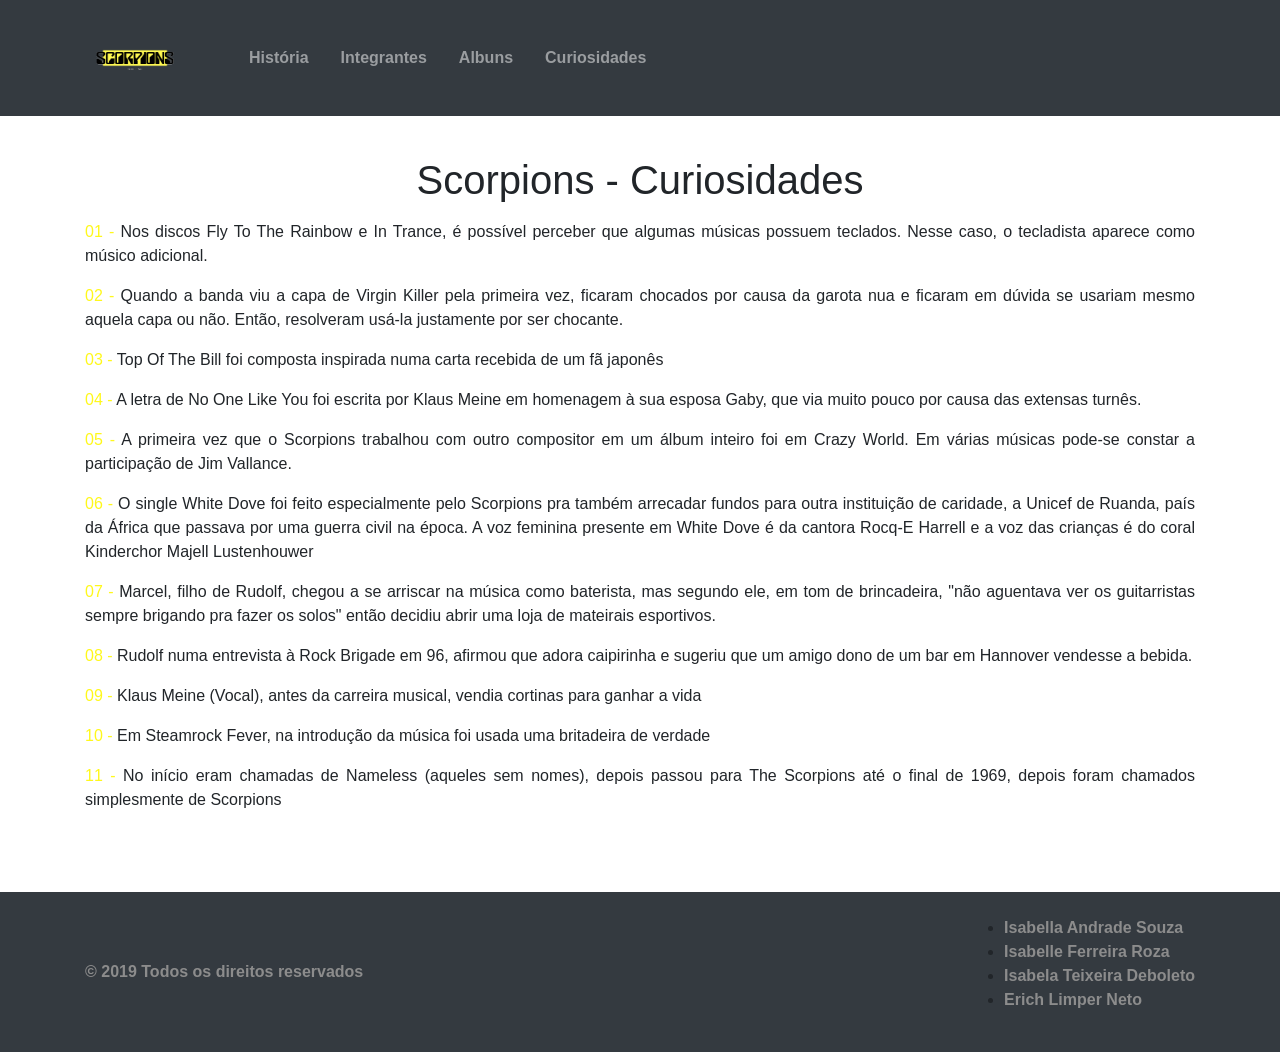
<file: curiosidades.html>
<!doctype html>
<html lang="en">
  <head>
    <!-- Required meta tags -->
    <meta charset="utf-8">
    <meta name="viewport" content="width=device-width, initial-scale=1, shrink-to-fit=no">

    <!-- Bootstrap CSS -->
    <link rel="stylesheet" href="https://stackpath.bootstrapcdn.com/bootstrap/4.3.1/css/bootstrap.min.css" integrity="sha384-ggOyR0iXCbMQv3Xipma34MD+dH/1fQ784/j6cY/iJTQUOhcWr7x9JvoRxT2MZw1T" crossorigin="anonymous">
    <link rel="shortcut icon" href="img/favicon-96x96.png" />
    <link rel="stylesheet" type="text/css" href="better.css">
    <title>Scorpions</title>
  </head>
  <body>

<nav class="navbar navbar-expand-lg  navbar-dark bg-dark ">

     <div class="container">
          <img src="logo_home.png" class="navbar-brand img-logo" href="#" onclick="history()">
          <button class="navbar-toggler" type="button" data-toggle="collapse" data-target="#navbarSupportedContent" aria-controls="navbarSupportedContent" aria-expanded="false" aria-label="Toggle navigation">
          <span class="navbar-toggler-icon"></span>
          </button>
  
                                        <!-- valor sujerido pelo bootstrap para navBar -->
  <div class="collapse navbar-collapse" id="navbarSupportedContent">   <!-- quando a tela diminuir o botão aparece -->
    <ul class="navbar-nav mr-auto">
        <li class="nav-item dropdown">  <!-- # == identificador -->
        <a class="nav-link text-color-a" href="#" onclick="redirect_history();">
          História
        </a>
      </li>
      <li class="nav-item">
        <a class="nav-link text-color-a" href="#" onclick="redirect_integ();">Integrantes</a>
      </li>
      <li class="nav-item">
        <a class="nav-link text-color-a" href="#" onclick="redirect_albuns();">Albuns</a>
      </li>
      <li class="nav-item">
        <a class="nav-link text-color-a" href="#" onclick="redirect_curiosidades();">Curiosidades</a>
      </li>
    </ul>
    
    </div>
  </div>
</nav>

  <div class="container">
        <div class="text-center pt-3 mt-4">
            <h1>Scorpions - Curiosidades</h1>        
        </div>
        <div class="text-center mt-3">
          <p class="text-justify"><font class="color-curios">01 - </font>Nos discos Fly To The Rainbow e In Trance, é possível perceber que algumas músicas possuem teclados. Nesse caso, o tecladista aparece como músico adicional.</p>
            <p class="text-justify"><font class="color-curios">02 - </font>Quando a banda viu a capa de Virgin Killer pela primeira vez, ficaram chocados por causa da garota nua e ficaram em dúvida se usariam mesmo aquela capa ou não. Então, resolveram usá-la justamente por ser chocante.</p>
            <p class="text-justify"><font class="color-curios">03 - </font>Top Of The Bill foi composta inspirada numa carta recebida de um fã japonês</p>
            <p class="text-justify"><font class="color-curios">04 - </font>A letra de No One Like You foi escrita por Klaus Meine em homenagem à sua esposa Gaby, que via muito pouco por causa das extensas turnês.</p>
            <p class="text-justify"><font class="color-curios">05 - </font>A primeira vez que o Scorpions trabalhou com outro compositor em um álbum inteiro foi em Crazy World. Em várias músicas pode-se constar a participação de Jim Vallance.</p>
            <p class="text-justify"><font class="color-curios">06 - </font>O single White Dove foi feito especialmente pelo Scorpions pra também arrecadar fundos para outra instituição de caridade, a Unicef de Ruanda, país da África que passava por uma guerra civil na época. A voz feminina presente em White Dove é da cantora Rocq-E Harrell e a voz das crianças é do coral Kinderchor Majell Lustenhouwer</p>
            <p class="text-justify"><font class="color-curios">07 - </font>Marcel, filho de Rudolf, chegou a se arriscar na música como baterista, mas segundo ele, em tom de brincadeira, "não aguentava ver os guitarristas sempre brigando pra fazer os solos" então decidiu abrir uma loja de mateirais esportivos.</p>
            <p class="text-justify"><font class="color-curios">08 - </font>Rudolf numa entrevista à Rock Brigade em 96, afirmou que adora caipirinha e sugeriu que um amigo dono de um bar em Hannover vendesse a bebida.</p>
            <p class="text-justify"><font class="color-curios">09 - </font>Klaus Meine (Vocal), antes da carreira musical, vendia cortinas para ganhar a vida</p>
            <p class="text-justify"><font class="color-curios">10 - </font>Em Steamrock Fever, na introdução da música foi usada uma britadeira de verdade</p>
            <p class="text-justify"><font class="color-curios">11 - </font>No início eram chamadas de Nameless (aqueles sem nomes), depois passou para The Scorpions até o final de 1969, depois foram chamados simplesmente de Scorpions</p>
        </div>
    </div>

     <footer class="bg-dark  pt-4 pb-4 footer-c">

               <div class="container d-flex justify-content-between align-items-center">

                    <span  class="text text-color-a">&copy; 2019 Todos os direitos reservados</span>

                         <ul class="social ">
                              <li><a href="" class="text text-color-a ">Isabella Andrade Souza</a></li>
                              <li><a href="" class="text text-color-a">Isabelle Ferreira Roza</a></li>
                              <li><a href="" class="text text-color-a">Isabela Teixeira Deboleto</a></li>
                              <li><a href="" class="text text-color-a">Erich Limper Neto</a></li>
                         </ul>
               </div>
               
          </footer>
    <script type="text/javascript" src="script.js"></script>
    <!-- Optional JavaScript -->
    <!-- jQuery first, then Popper.js, then Bootstrap JS -->
    <script src="https://code.jquery.com/jquery-3.3.1.slim.min.js" integrity="sha384-q8i/X+965DzO0rT7abK41JStQIAqVgRVzpbzo5smXKp4YfRvH+8abtTE1Pi6jizo" crossorigin="anonymous"></script>
    <script src="https://cdnjs.cloudflare.com/ajax/libs/popper.js/1.14.7/umd/popper.min.js" integrity="sha384-UO2eT0CpHqdSJQ6hJty5KVphtPhzWj9WO1clHTMGa3JDZwrnQq4sF86dIHNDz0W1" crossorigin="anonymous"></script>
    <script src="https://stackpath.bootstrapcdn.com/bootstrap/4.3.1/js/bootstrap.min.js" integrity="sha384-JjSmVgyd0p3pXB1rRibZUAYoIIy6OrQ6VrjIEaFf/nJGzIxFDsf4x0xIM+B07jRM" crossorigin="anonymous"></script>
  </body>
</html>
</file>
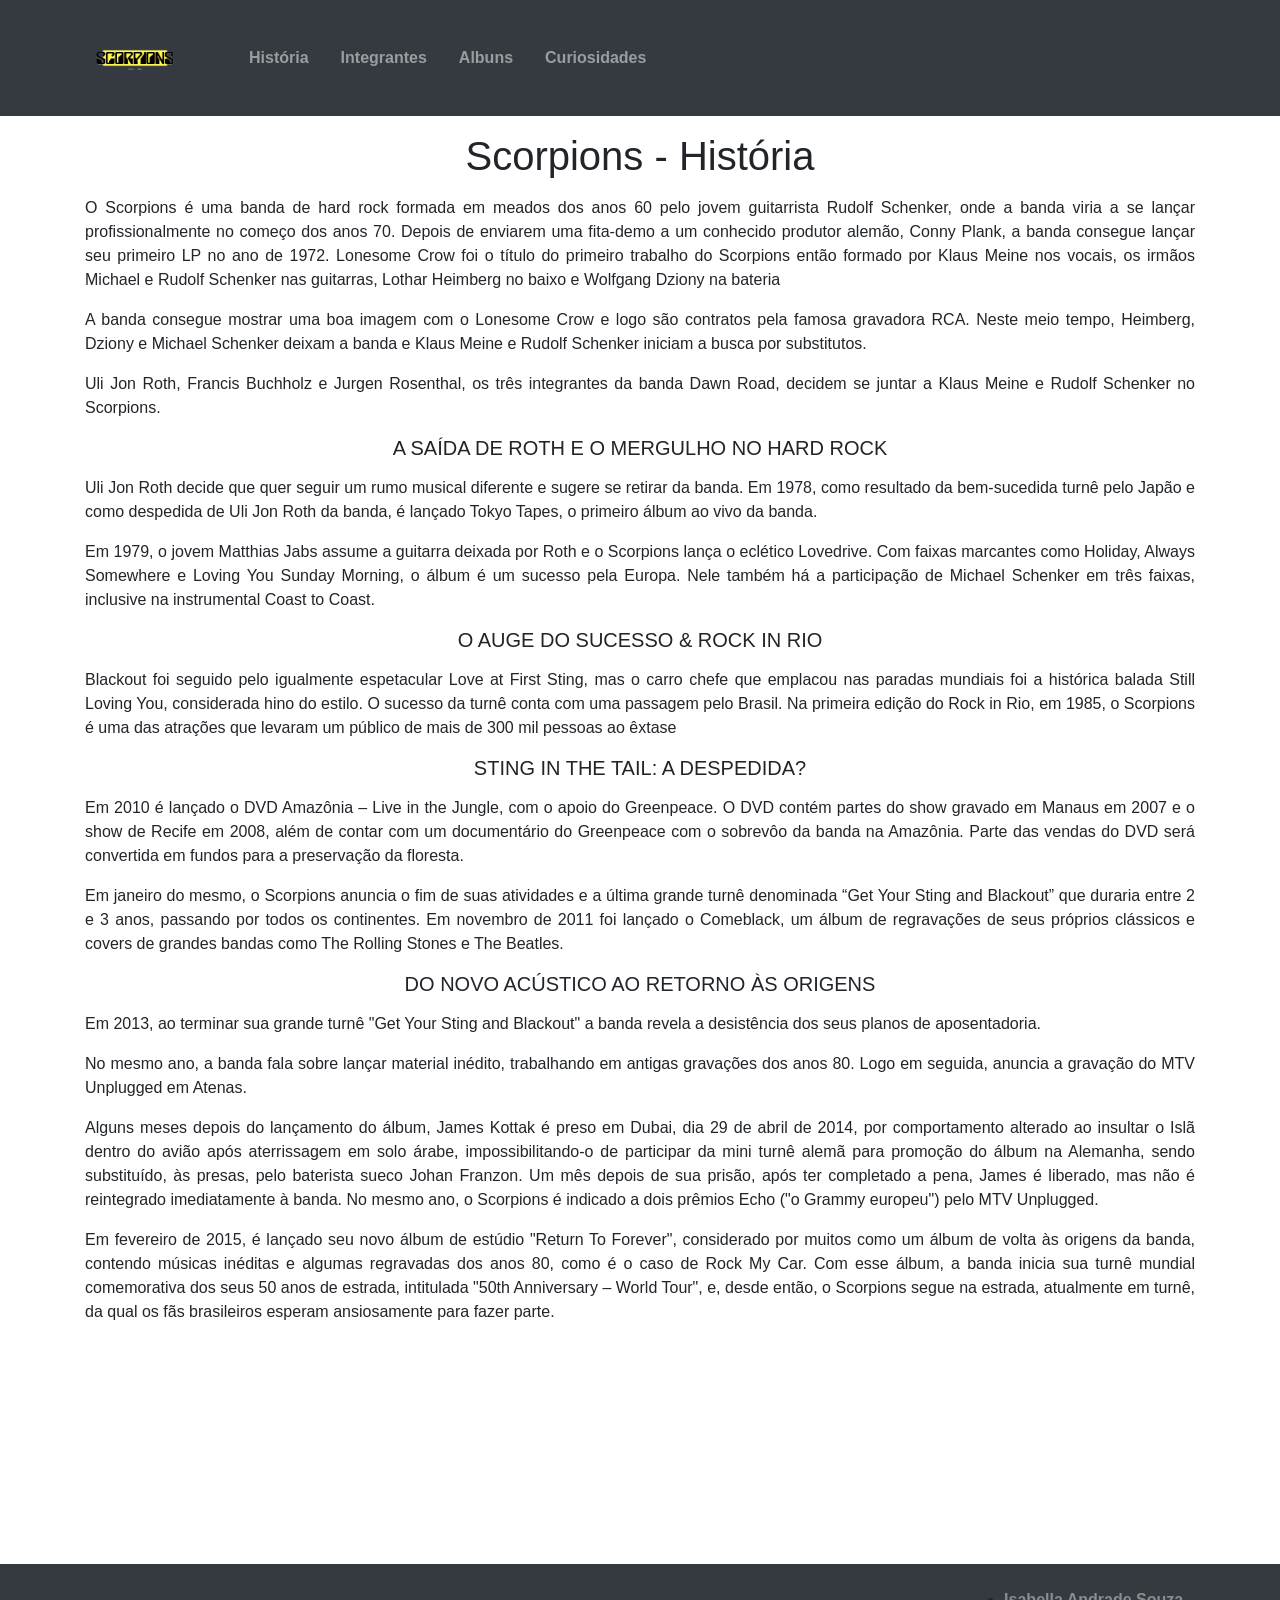
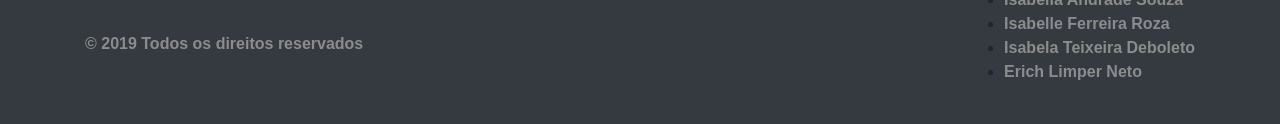
<file: history.html>
<!doctype html>
<html lang="en">
  <head>
    <!-- Required meta tags -->
    <meta charset="utf-8">
    <meta name="viewport" content="width=device-width, initial-scale=1, shrink-to-fit=no">

    <!-- Bootstrap CSS -->
    <link rel="stylesheet" href="https://stackpath.bootstrapcdn.com/bootstrap/4.3.1/css/bootstrap.min.css" integrity="sha384-ggOyR0iXCbMQv3Xipma34MD+dH/1fQ784/j6cY/iJTQUOhcWr7x9JvoRxT2MZw1T" crossorigin="anonymous">
    <link rel="shortcut icon" href="img/favicon-96x96.png" />
    <link rel="stylesheet" type="text/css" href="better.css">
    <title>Scorpions</title>
  </head>
  <body>

<nav class="navbar navbar-expand-lg  navbar-dark bg-dark ">

     <div class="container">
          <img src="logo_home.png" class="navbar-brand img-logo" href="#" onclick="history()">
          <button class="navbar-toggler" type="button" data-toggle="collapse" data-target="#navbarSupportedContent" aria-controls="navbarSupportedContent" aria-expanded="false" aria-label="Toggle navigation">
          <span class="navbar-toggler-icon"></span>
          </button>
  
                                        <!-- valor sujerido pelo bootstrap para navBar -->
  <div class="collapse navbar-collapse" id="navbarSupportedContent">   <!-- quando a tela diminuir o botão aparece -->
    <ul class="navbar-nav mr-auto">
        <li class="nav-item dropdown">  <!-- # == identificador -->
        <a class="nav-link text-color-a" href="#" onclick="redirect_history();">
          História
        </a>
      </li>
      <li class="nav-item">
        <a class="nav-link text-color-a" href="#" onclick="redirect_integ();">Integrantes</a>
      </li>
      <li class="nav-item">
        <a class="nav-link text-color-a" href="#" onclick="redirect_albuns();">Albuns</a>
      </li>
      <li class="nav-item">
        <a class="nav-link text-color-a" href="#" onclick="redirect_curiosidades();">Curiosidades</a>
      </li>
    </ul>
    
    </div>
  </div>
</nav>

    <div class="container">
        <div class="text-center pt-3">
            <h1>Scorpions - História</h1>
            <p class="text-justify mt-3">O Scorpions é uma banda de hard rock formada em meados dos anos 60 pelo jovem guitarrista Rudolf Schenker, onde a banda viria a se lançar profissionalmente no começo dos anos 70. Depois de enviarem uma fita-demo a um conhecido produtor alemão, Conny Plank, a banda consegue lançar seu primeiro LP no ano de 1972. Lonesome Crow foi o título do primeiro trabalho do Scorpions então formado por Klaus Meine nos vocais, os irmãos Michael e Rudolf Schenker nas guitarras, Lothar Heimberg no baixo e Wolfgang Dziony na bateria</p>
            <p class="text-justify">A banda consegue mostrar uma boa imagem com o Lonesome Crow e logo são contratos pela famosa gravadora RCA. Neste meio tempo, Heimberg, Dziony e Michael Schenker deixam a banda e Klaus Meine e Rudolf Schenker iniciam a busca por substitutos.</p>
            <p class="text-justify">Uli Jon Roth, Francis Buchholz e Jurgen Rosenthal, os três integrantes da banda Dawn Road, decidem se juntar a Klaus Meine e Rudolf Schenker no Scorpions.</p>
            <p class="text-justify"><h5>A SAÍDA DE ROTH E O MERGULHO NO HARD ROCK</h5></p>
            <p class="text-justify">Uli Jon Roth decide que quer seguir um rumo musical diferente e sugere se retirar da banda. Em 1978, como resultado da bem-sucedida turnê pelo Japão e como despedida de Uli Jon Roth da banda, é lançado Tokyo Tapes, o primeiro álbum ao vivo da banda.</p>
            <p class="text-justify">Em 1979, o jovem Matthias Jabs assume a guitarra deixada por Roth e o Scorpions lança o eclético Lovedrive. Com faixas marcantes como Holiday, Always Somewhere e Loving You Sunday Morning, o álbum é um sucesso pela Europa. Nele também há a participação de Michael Schenker em três faixas, inclusive na instrumental Coast to Coast.</p>
            <p class="text-justify"><h5>O AUGE DO SUCESSO & ROCK IN RIO</h5></p>
            <p class="text-justify">Blackout foi seguido pelo igualmente espetacular Love at First Sting, mas o carro chefe que emplacou nas paradas mundiais foi a histórica balada Still Loving You, considerada hino do estilo. O sucesso da turnê conta com uma passagem pelo Brasil. Na primeira edição do Rock in Rio, em 1985, o Scorpions é uma das atrações que levaram um público de mais de 300 mil pessoas ao êxtase</p>
            <p class="text-justify"><h5>STING IN THE TAIL: A DESPEDIDA?</h5></p>
            <p class="text-justify">Em 2010 é lançado o DVD Amazônia – Live in the Jungle, com o apoio do Greenpeace. O DVD contém partes do show gravado em Manaus em 2007 e o show de Recife em 2008, além de contar com um documentário do Greenpeace com o sobrevôo da banda na Amazônia. Parte das vendas do DVD será convertida em fundos para a preservação da floresta.</p>
            <p class="text-justify">Em janeiro do mesmo, o Scorpions anuncia o fim de suas atividades e a última grande turnê denominada “Get Your Sting and Blackout” que duraria entre 2 e 3 anos, passando por todos os continentes. Em novembro de 2011 foi lançado o Comeblack, um álbum de regravações de seus próprios clássicos e covers de grandes bandas como The Rolling Stones e The Beatles.</p>
            <p class="text-justify"><h5>DO NOVO ACÚSTICO AO RETORNO ÀS ORIGENS</h5></p>
            <p class="text-justify">Em 2013, ao terminar sua grande turnê "Get Your Sting and Blackout" a banda revela a desistência dos seus planos de aposentadoria.</p>
            <p class="text-justify">No mesmo ano, a banda fala sobre lançar material inédito, trabalhando em antigas gravações dos anos 80. Logo em seguida, anuncia a gravação do MTV Unplugged em Atenas.</p>
            <p class="text-justify">Alguns meses depois do lançamento do álbum, James Kottak é preso em Dubai, dia 29 de abril de 2014, por comportamento alterado ao insultar o Islã dentro do avião após aterrissagem em solo árabe, impossibilitando-o de participar da mini turnê alemã para promoção do álbum na Alemanha, sendo substituído, às presas, pelo baterista sueco Johan Franzon. Um mês depois de sua prisão, após ter completado a pena, James é liberado, mas não é reintegrado imediatamente à banda. No mesmo ano, o Scorpions é indicado a dois prêmios Echo ("o Grammy europeu") pelo MTV Unplugged.</p>
            <p class="text-justify">Em fevereiro de 2015, é lançado seu novo álbum de estúdio "Return To Forever", considerado por muitos como um álbum de volta às origens da banda, contendo músicas inéditas e algumas regravadas dos anos 80, como é o caso de Rock My Car. Com esse álbum, a banda inicia sua turnê mundial comemorativa dos seus 50 anos de estrada, intitulada "50th Anniversary – World Tour", e, desde então, o Scorpions segue na estrada, atualmente em turnê, da qual os fãs brasileiros esperam ansiosamente para fazer parte.</p>

        </div>
    </div>

<footer class="bg-dark pt-4 pb-4 footer-H">

               <div class="container d-flex justify-content-between align-items-center">

                    <span  class="text text-color-a">&copy; 2019 Todos os direitos reservados</span>

                         <ul class="social">
                              <li><a href="" class="text text-color-a">Isabella Andrade Souza</a></li>
                              <li><a href="" class="text text-color-a">Isabelle Ferreira Roza</a></li>
                              <li><a href="" class="text text-color-a">Isabela Teixeira Deboleto</a></li>
                              <li><a href="" class="text text-color-a">Erich Limper Neto</a></li>
                         </ul>
               </div>
               
          </footer>
     
    <script type="text/javascript" src="script.js"></script>
    <!-- Optional JavaScript -->
    <!-- jQuery first, then Popper.js, then Bootstrap JS -->
    <script src="https://code.jquery.com/jquery-3.3.1.slim.min.js" integrity="sha384-q8i/X+965DzO0rT7abK41JStQIAqVgRVzpbzo5smXKp4YfRvH+8abtTE1Pi6jizo" crossorigin="anonymous"></script>
    <script src="https://cdnjs.cloudflare.com/ajax/libs/popper.js/1.14.7/umd/popper.min.js" integrity="sha384-UO2eT0CpHqdSJQ6hJty5KVphtPhzWj9WO1clHTMGa3JDZwrnQq4sF86dIHNDz0W1" crossorigin="anonymous"></script>
    <script src="https://stackpath.bootstrapcdn.com/bootstrap/4.3.1/js/bootstrap.min.js" integrity="sha384-JjSmVgyd0p3pXB1rRibZUAYoIIy6OrQ6VrjIEaFf/nJGzIxFDsf4x0xIM+B07jRM" crossorigin="anonymous"></script>
  </body>
</html>
</file>
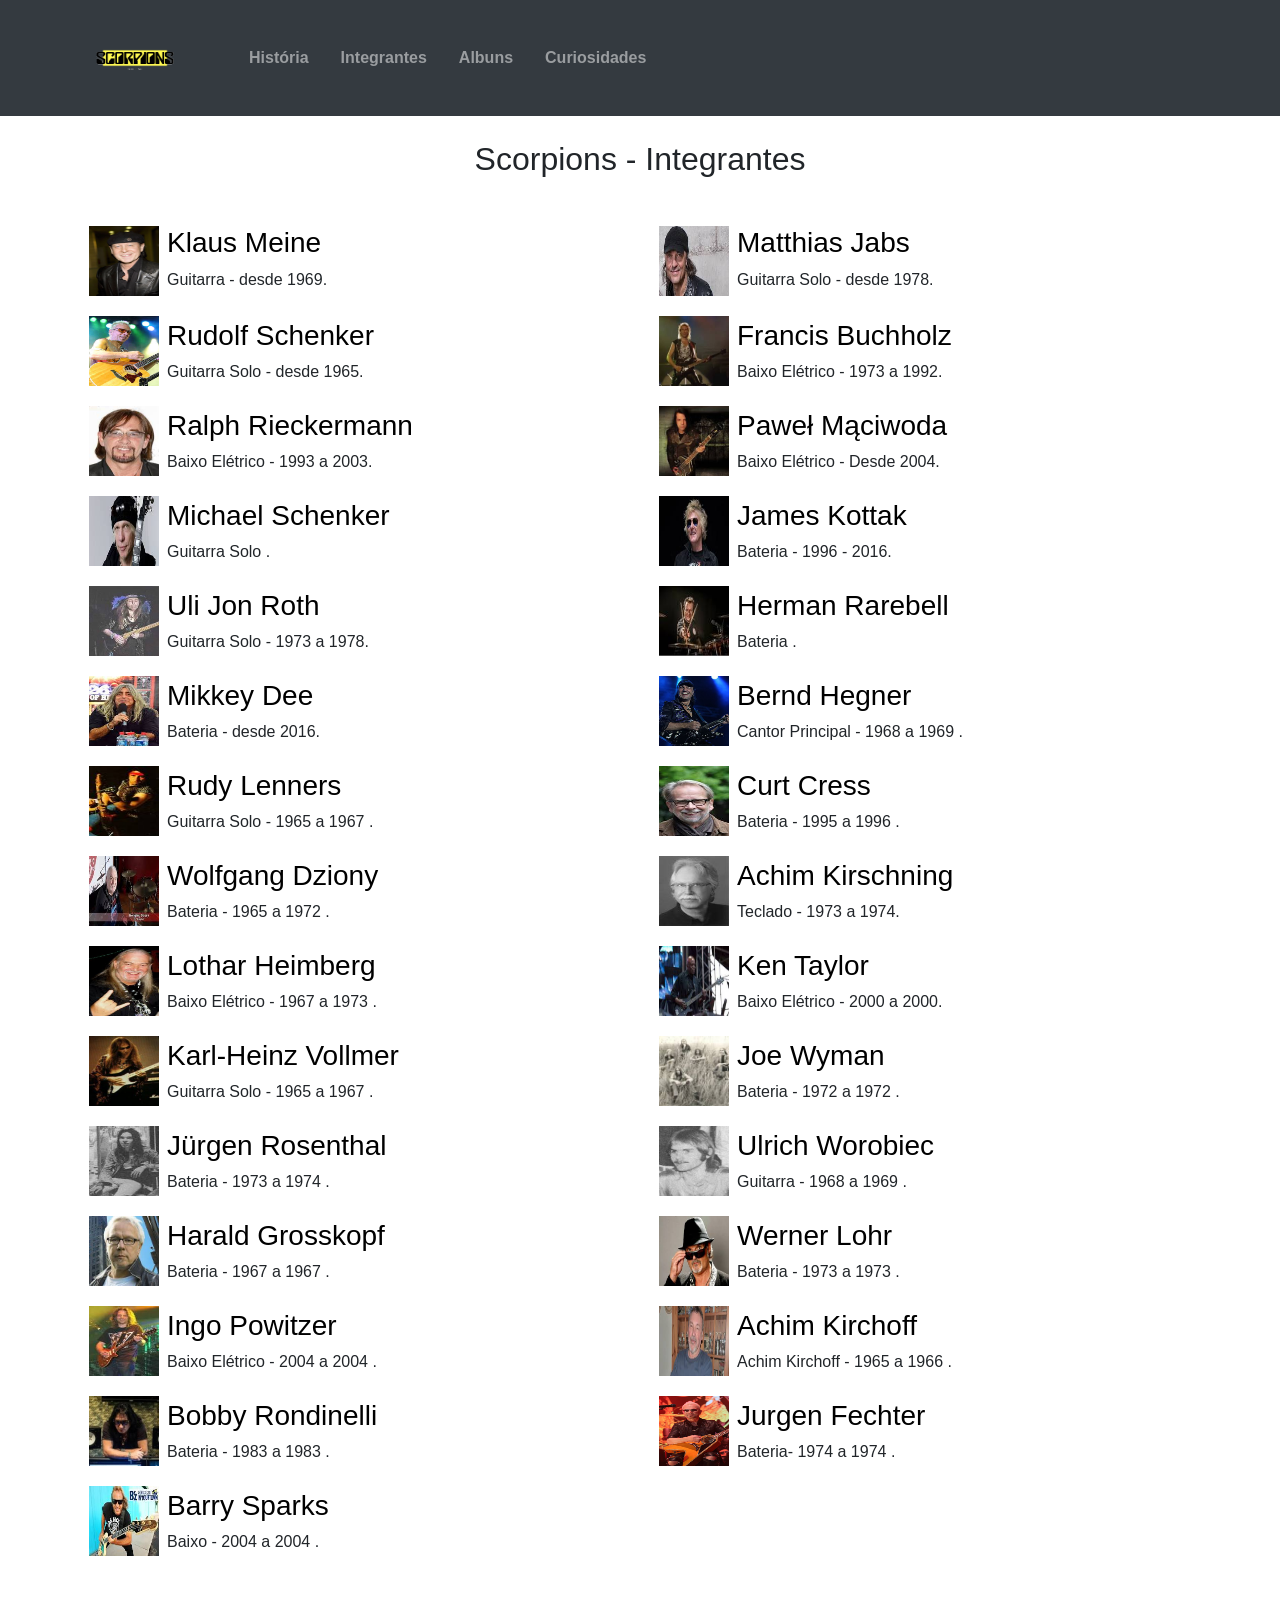
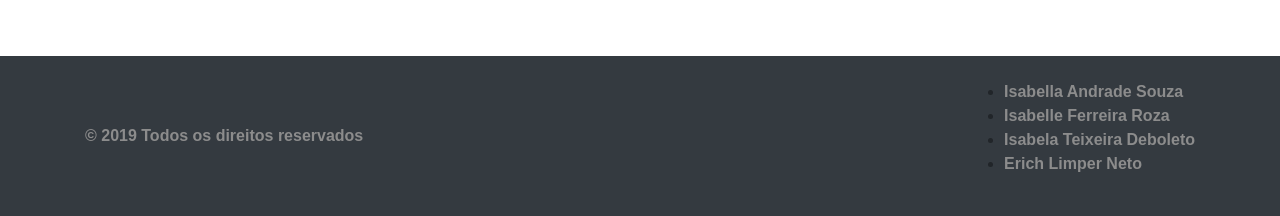
<file: integrantes.html>
<!doctype html>
<html lang="en">
  <head>
    <!-- Required meta tags -->
    <meta charset="utf-8">
    <meta name="viewport" content="width=device-width, initial-scale=1, shrink-to-fit=no">

    <!-- Bootstrap CSS -->
    <link rel="stylesheet" href="https://stackpath.bootstrapcdn.com/bootstrap/4.3.1/css/bootstrap.min.css" integrity="sha384-ggOyR0iXCbMQv3Xipma34MD+dH/1fQ784/j6cY/iJTQUOhcWr7x9JvoRxT2MZw1T" crossorigin="anonymous">
    <link rel="shortcut icon" href="img/favicon-96x96.png" />
    <link rel="stylesheet" type="text/css" href="better.css">
    <title>Scorpions</title>
  </head>
  <body>

<nav class="navbar navbar-expand-lg  navbar-dark bg-dark ">

     <div class="container">
          <img src="logo_home.png" class="navbar-brand img-logo" href="#" onclick="history()">
          <button class="navbar-toggler" type="button" data-toggle="collapse" data-target="#navbarSupportedContent" aria-controls="navbarSupportedContent" aria-expanded="false" aria-label="Toggle navigation">
          <span class="navbar-toggler-icon"></span>
          </button>
  
                                        <!-- valor sujerido pelo bootstrap para navBar -->
  <div class="collapse navbar-collapse" id="navbarSupportedContent">   <!-- quando a tela diminuir o botão aparece -->
    <ul class="navbar-nav mr-auto">
        <li class="nav-item dropdown">  <!-- # == identificador -->
        <a class="nav-link text-color-a " href="#" onclick="redirect_history();">
          História
        </a>
      </li>
      <li class="nav-item">
        <a class="nav-link text-color-a" href="#" onclick="redirect_integ();">Integrantes</a>
      </li>
      <li class="nav-item">
        <a class="nav-link text-color-a" href="#" onclick="redirect_albuns();">Albuns</a>
      </li>
      <li class="nav-item">
        <a class="nav-link text-color-a" href="#" onclick="redirect_curiosidades();">Curiosidades</a>
      </li>
    </ul>
    
    </div>
  </div>
</nav>
      

        <div class="container mt-4">
            <h2 class="text-center">Scorpions - Integrantes</h2>
               <div class="media row mt-5">
     
                    <div class="col-sm-6 col-sm-1">

                         <div class="row d-felx alingn-itens-center ml-1 mb-1">

                              <figure><img class="img-fluid integ-img" src="img-integ/Klaus_Meine.jpg"></figure>

                              <div class="media-body ml-2">
                                <a href="img-integ/Klaus_Meine.jpg" class="color-a">

                                    <h3>Klaus Meine</h3>  

                                </a> 
                                   
                                   <p class="text-justify mr-3">Guitarra - desde 1969.</p>

                              </div>

                         </div>  

                         <div class="row d-felx align-items-center ml-1 mb-1">

                              <figure><img class="img-fluid integ-img" src="img-integ/Rudolf_Schenker.jpg"></figure>

                              <div class="media-body ml-2">
                                  <a href=" img-integ/Rudolf_Schenker.jpg" class="color-a">
                                      <h3>Rudolf Schenker</h3>
                                  </a>
                                   
                                   <p class="text-justify mr-3">Guitarra Solo - desde 1965.</p>

                              </div>

                         </div>

                         <div class="row d-felx align-items-center ml-1 mb-1">

                              <figure><img class="img-fluid integ-img" src="img-integ/Ralph Rieckermann.jpg"></figure>

                              <div class="media-body ml-2">
                                  <a href=" img-integ/Ralph Rieckermann.jpg" class="color-a">
                                      <h3>Ralph Rieckermann</h3>
                                  </a>
                                   
                                   <p class="text-justify mr-3">Baixo Elétrico - 1993 a 2003.</p>

                              </div>

                         </div>  

                         <div class="row d-felx align-items-center ml-1 mb-1">

                              <figure><img class="img-fluid integ-img" src="img-integ/Michael Schenker.jpg"></figure>

                              <div class="media-body ml-2">
                                  <a href=" img-integ/Michael Schenker.jpg" class="color-a">
                                      <h3>Michael Schenker</h3>
                                  </a>
                                   
                                   <p class="text-justify mr-3">Guitarra Solo .</p>

                              </div>

                         </div> 

                         <div class="row d-felx align-items-center ml-1 mb-1">

                              <figure><img class="img-fluid integ-img" src="img-integ/Uli Jon Roth.jpg"></figure>

                              <div class="media-body ml-2">
                                  <a href=" img-integ/Uli Jon Roth.jpg" class="color-a">
                                      <h3>Uli Jon Roth</h3>
                                  </a>
                                   
                                   <p class="text-justify mr-3">Guitarra Solo - 1973 a 1978.</p>

                              </div>

                         </div>

                         <div class="row d-felx align-items-center ml-1 mb-1">

                              <figure><img class="img-fluid integ-img" src="img-integ/Mikkey Dee.jpg"></figure>

                              <div class="media-body ml-2">
                                  <a href=" img-integ/Mikkey Dee.jpg" class="color-a">
                                      <h3>Mikkey Dee</h3>
                                  </a>
                                   
                                   <p class="text-justify mr-3">Bateria - desde 2016.</p>

                              </div>

                         </div> 

                          <div class="row d-felx align-items-center ml-1 mb-1">

                              <figure><img class="img-fluid integ-img" src="img-integ/Rudy Lenners.jpg"></figure>

                              <div class="media-body ml-2">
                                  <a href=" img-integ/Rudy Lenners.jpg" class="color-a">
                                      <h3>Rudy Lenners</h3>
                                  </a>
                                   
                                   <p class="text-justify mr-3">Guitarra Solo - 1965 a 1967 .</p>

                              </div>

                         </div>
                         <div class="row d-felx align-items-center ml-1 mb-1">

                              <figure><img class="img-fluid integ-img" src="img-integ/Wolfgang Dziony.jpg"></figure>

                              <div class="media-body ml-2">
                                  <a href=" img-integ/Wolfgang Dziony.jpg" class="color-a">
                                      <h3>Wolfgang Dziony</h3>
                                  </a>
                                   
                                   <p class="text-justify mr-3">Bateria - 1965 a 1972 .</p>

                              </div>

                         </div>

                         <div class="row d-felx align-items-center ml-1 mb-1">

                              <figure><img class="img-fluid integ-img" src="img-integ/Lothar Heimberg.jpg"></figure>

                              <div class="media-body ml-2"> 
                                  <a href=" img-integ/Lothar Heimberg.jpg" class="color-a">
                                      <h3>Lothar Heimberg</h3>
                                  </a>
                                   
                                   <p class="text-justify mr-3">Baixo Elétrico - 1967 a 1973 .</p>

                              </div>

                         </div>

                         <div class="row d-felx align-items-center ml-1 mb-1">

                              <figure><img class="img-fluid integ-img" src="img-integ/Karl-Heinz Vollmer.jpg"></figure>

                              <div class="media-body ml-2">
                                  <a href=" img-integ/Karl-Heinz Vollmer.jpg" class="color-a">
                                      <h3>Karl-Heinz Vollmer</h3>
                                  </a>
                                   
                                   <p class="text-justify mr-3">Guitarra Solo - 1965 a 1967 .</p>

                              </div>

                         </div>

                         <div class="row d-felx align-items-center ml-1 mb-1">

                              <figure><img class="img-fluid integ-img" src="img-integ/Jürgen Rosenthal.jpg"></figure>

                              <div class="media-body ml-2">
                                  <a href=" img-integ/Jürgen Rosenthal.jpg" class="color-a">
                                      <h3>Jürgen Rosenthal</h3>
                                  </a>
                                   
                                   <p class="text-justify mr-3">Bateria - 1973 a 1974 .</p>

                              </div>

                         </div>

                         <div class="row d-felx align-items-center ml-1 mb-1">

                              <figure><img class="img-fluid integ-img" src="img-integ/Harald Grosskopf.jpg"></figure>

                              <div class="media-body ml-2">
                                  <a href=" img-integ/Harald Grosskopf.jpg" class="color-a">
                                      <h3>Harald Grosskopf</h3>
                                  </a>
                                   
                                   <p class="text-justify mr-3">Bateria - 1967 a 1967 .</p>

                              </div>

                         </div>

                         <div class="row d-felx align-items-center ml-1 mb-1" class="color-a">

                              <figure><img class="img-fluid integ-img" src="img-integ/Ingo Powitzer.jpg"></figure>

                              <div class="media-body ml-2">
                                  <a href=" img-integ/Ingo Powitzer.jpg" class="color-a">
                                      <h3>Ingo Powitzer</h3>
                                  </a>
                                   
                                   <p class="text-justify mr-3">Baixo Elétrico - 2004 a 2004 .</p>

                              </div>

                         </div>

                         <div class="row d-felx align-items-center ml-1 mb-1">

                              <figure><img class="img-fluid integ-img" src="img-integ/Bobby Rondinelli.jpg"></figure>

                              <div class="media-body ml-2">
                                  <a href=" img-integ/Bobby Rondinelli.jpg" class="color-a">
                                      <h3>Bobby Rondinelli</h3>
                                  </a>
                                   
                                   <p class="text-justify mr-3">Bateria - 1983 a 1983 .</p>

                              </div>

                         </div>

                         <div class="row d-felx align-items-center ml-1 mb-1">

                              <figure><img class="img-fluid integ-img" src="img-integ/Barry Sparks.jpg"></figure>

                              <div class="media-body ml-2">
                                  <a href=" img-integ/Barry Sparks.jpg" class="color-a">
                                      <h3>Barry Sparks</h3>
                                  </a>
                                   
                                   <p class="text-justify mr-3">Baixo - 2004 a 2004 .</p>

                              </div>

                         </div>

                    </div>

                    <div class="col-sm-6 col-sm-1">

                         <div class="row d-felx alingn-itens-center ml-1 mb-1">

                              <figure><img class="img-fluid integ-img" src="img-integ/Matthias Jabs.jpg"></figure>

                              <div class="media-body ml-2">
                                <a href="img-integ/Matthias Jabs.jpg" class="color-a">

                                    <h3>Matthias Jabs</h3>  

                                </a> 
                                   
                                   <p class="text-justify mr-3">Guitarra Solo - desde 1978.</p>

                              </div>

                         </div>  

                         <div class="row d-felx align-items-center ml-1 mb-1">

                              <figure><img class="img-fluid integ-img" src="img-integ/Francis Buchholz.jpg"></figure>

                              <div class="media-body ml-2">
                                  <a href=" img-integ/Francis Buchholz.jpg" class="color-a">
                                      <h3>Francis Buchholz</h3>
                                  </a>
                                   
                                   <p class="text-justify mr-3">Baixo Elétrico - 1973 a 1992.</p>

                              </div>

                         </div>

                         <div class="row d-felx align-items-center ml-1 mb-1">

                              <figure><img class="img-fluid integ-img" src="img-integ/Paweł Mąciwoda.jpg"></figure>

                              <div class="media-body ml-2">
                                  <a href=" img-integ/Paweł Mąciwoda.jpg" class="color-a">
                                      <h3>Paweł Mąciwoda</h3>
                                  </a>
                                   
                                   <p class="text-justify mr-3">Baixo Elétrico - Desde 2004.</p>

                              </div>

                         </div>

                         <div class="row d-felx align-items-center ml-1 mb-1">

                              <figure><img class="img-fluid integ-img" src="img-integ/James Kottak.jpg"></figure>

                              <div class="media-body ml-2">
                                  <a href=" img-integ/James Kottak.jpg" class="color-a">
                                      <h3>James Kottak</h3>
                                  </a>
                                   
                                   <p class="text-justify mr-3">Bateria - 1996 - 2016.</p>

                              </div>

                         </div>

                         <div class="row d-felx align-items-center ml-1 mb-1">

                              <figure><img class="img-fluid integ-img" src="img-integ/Herman Rarebell.jpg"></figure>

                              <div class="media-body ml-2">
                                  <a href=" img-integ/Herman Rarebell.jpg" class="color-a">
                                      <h3>Herman Rarebell</h3>
                                  </a>
                                   
                                   <p class="text-justify mr-3">Bateria .</p>

                              </div>

                         </div>

                         <div class="row d-felx align-items-center ml-1 mb-1">

                              <figure><img class="img-fluid integ-img" src="img-integ/Bernd Hegner.jpg"></figure>

                              <div class="media-body ml-2">
                                  <a href=" img-integ/Bernd Hegner.jpg" class="color-a">
                                      <h3>Bernd Hegner</h3>
                                  </a>
                                   
                                   <p class="text-justify mr-3">Cantor Principal - 1968 a 1969 .</p>

                              </div>

                         </div>
                         <div class="row d-felx align-items-center ml-1 mb-1">

                              <figure><img class="img-fluid integ-img" src="img-integ/Curt Cress.jpg"></figure>

                              <div class="media-body ml-2">
                                  <a href=" img-integ/Curt Cress.jpg" class="color-a">
                                      <h3>Curt Cress</h3>
                                  </a>
                                   
                                   <p class="text-justify mr-3">Bateria - 1995 a 1996 .</p>

                              </div>

                         </div>
                         <div class="row d-felx align-items-center ml-1 mb-1">

                              <figure><img class="img-fluid integ-img" src="img-integ/Achim Kirschning.jpg"></figure>

                              <div class="media-body ml-2">
                                  <a href=" img-integ/Achim Kirschning.jpg" class="color-a">
                                      <h3>Achim Kirschning</h3>
                                  </a>
                                   
                                   <p class="text-justify mr-3">Teclado - 1973 a 1974.</p>

                              </div>

                         </div>
                         <div class="row d-felx align-items-center ml-1 mb-1">

                              <figure><img class="img-fluid integ-img" src="img-integ/Ken Taylor.jpg"></figure>

                              <div class="media-body ml-2">
                                  <a href=" img-integ/Ken Taylor.jpg" class="color-a">
                                      <h3>Ken Taylor</h3>
                                  </a>
                                   
                                   <p class="text-justify mr-3">Baixo Elétrico - 2000 a 2000.</p>

                              </div>

                         </div>
                         <div class="row d-felx align-items-center ml-1 mb-1">

                              <figure><img class="img-fluid integ-img" src="img-integ/Joe Wyman.jpg"></figure>

                              <div class="media-body ml-2">
                                  <a href=" img-integ/Joe Wyman.jpg" class="color-a">
                                      <h3>Joe Wyman</h3>
                                  </a>
                                   
                                   <p class="text-justify mr-3">Bateria - 1972 a 1972 .</p>

                              </div>

                         </div>
                         <div class="row d-felx align-items-center ml-1 mb-1">

                              <figure><img class="img-fluid integ-img" src="img-integ/Ulrich Worobiec.jpg"></figure>

                              <div class="media-body ml-2">
                                  <a href=" img-integ/Ulrich Worobiec.jpg" class="color-a">
                                      <h3>Ulrich Worobiec</h3>
                                  </a>
                                   
                                   <p class="text-justify mr-3">Guitarra - 1968 a 1969 .</p>

                              </div>

                         </div>
                         <div class="row d-felx align-items-center ml-1 mb-1">

                              <figure><img class="img-fluid integ-img" src="img-integ/Werner Lohr.jpg"></figure>

                              <div class="media-body ml-2">
                                  <a href=" img-integ/Werner Lohr.jpg" class="color-a">
                                      <h3>Werner Lohr</h3>
                                  </a>
                                   
                                   <p class="text-justify mr-3">Bateria - 1973 a 1973 .</p>

                              </div>

                         </div>
                         <div class="row d-felx align-items-center ml-1 mb-1">

                              <figure><img class="img-fluid integ-img" src="img-integ/Achim Kirchoff.jpg"></figure>

                              <div class="media-body ml-2" >
                                  <a href=" img-integ/Achim Kirchoff.jpg" class="color-a">
                                      <h3>Achim Kirchoff</h3>
                                  </a>
                                   
                                   <p class="text-justify mr-3">Achim Kirchoff - 1965 a 1966 .</p>

                              </div>

                         </div>
                         <div class="row d-felx align-items-center ml-1 mb-1">

                              <figure><img class="img-fluid integ-img" src="img-integ/Jurgen Fechter.jpg"></figure>

                              <div class="media-body ml-2">
                                  <a href=" img-integ/Jurgen Fechter.jpg" class="color-a">
                                      <h3>Jurgen Fechter</h3>
                                  </a>
                                   
                                   <p class="text-justify mr-3">Bateria- 1974 a 1974 .</p>

                              </div>

                         </div>

                </div>   
              </div>
        </div> 

        <footer class="bg-dark pt-4 pb-4">

               <div class="container d-flex justify-content-between align-items-center">

                    <span  class="text text-color-a">&copy; 2019 Todos os direitos reservados</span>

                         <ul class="social">
                              <li><a href="" class="text text-color-a">Isabella Andrade Souza</a></li>
                              <li><a href="" class="text text-color-a">Isabelle Ferreira Roza</a></li>
                              <li><a href="" class="text text-color-a">Isabela Teixeira Deboleto</a></li>
                              <li><a href="" class="text text-color-a">Erich Limper Neto</a></li>
                         </ul>
               </div>
               
          </footer>

     
    <script type="text/javascript" src="script.js"></script>
    <!-- Optional JavaScript -->
    <!-- jQuery first, then Popper.js, then Bootstrap JS -->
    <script src="https://code.jquery.com/jquery-3.3.1.slim.min.js" integrity="sha384-q8i/X+965DzO0rT7abK41JStQIAqVgRVzpbzo5smXKp4YfRvH+8abtTE1Pi6jizo" crossorigin="anonymous"></script>
    <script src="https://cdnjs.cloudflare.com/ajax/libs/popper.js/1.14.7/umd/popper.min.js" integrity="sha384-UO2eT0CpHqdSJQ6hJty5KVphtPhzWj9WO1clHTMGa3JDZwrnQq4sF86dIHNDz0W1" crossorigin="anonymous"></script>
    <script src="https://stackpath.bootstrapcdn.com/bootstrap/4.3.1/js/bootstrap.min.js" integrity="sha384-JjSmVgyd0p3pXB1rRibZUAYoIIy6OrQ6VrjIEaFf/nJGzIxFDsf4x0xIM+B07jRM" crossorigin="anonymous"></script>
  </body>
</html>
</file>
<file: better.css>
img
	{
		width: 220px;
		height: 220px;
	}
figcaption
	{
		display: flex;
		align-items: center;	
	}
footer
	{
		font-weight: bold;
		display: flex;
		bottom: 0;
		width: 100%;
		height: 100%;
		flex-direction: row;
		margin-top: 5rem;
	}
.color-curios{
	color: rgb(255, 248, 27);
}
.img-logo{
	width: 100px;
	height: 100px;
}
.footer-c{
	display: flex;
	bottom: 0;
	width: 100%;
	height: 100%;
	flex-direction: row;
	margin-top: 5rem;
	font-weight: bold;
}
.footer-h{
	display: flex;
	bottom: 0;
	width: 100%;
	height: 100%;
	flex-direction: row;
	margin-top: 35rem;
	font-weight: bold;
}
.footer-H{
	display: flex;
	bottom: 0;
	width: 100%;
	height: 100%;
	flex-direction: row;
	margin-top: 15rem;
	font-weight: bold;
}
.navbar{
	font-weight: bold;
	display: flex;
	align-items: center;	
	
}

.navbar-brand{
	font-weight: bold; 
	font-size:35px;
}
.nav-item{
	padding-right:1rem; 
}
.navbar-nav{
	padding-left: 2.5rem;
}
.integ-img{
		width: 70px;
		height: 70px;
}
.color-a{
	color: black;
}
.text-color-a{
	color: #8c8c8c;
	font-weight: bold;
}

/*.social a{
	display: block;
	width: 36px;
	height: 36px;
	text-indent: -9999px;
}

.social li{
	display: inline-block;
	margin-left: 1em;
}
*/
</file>
